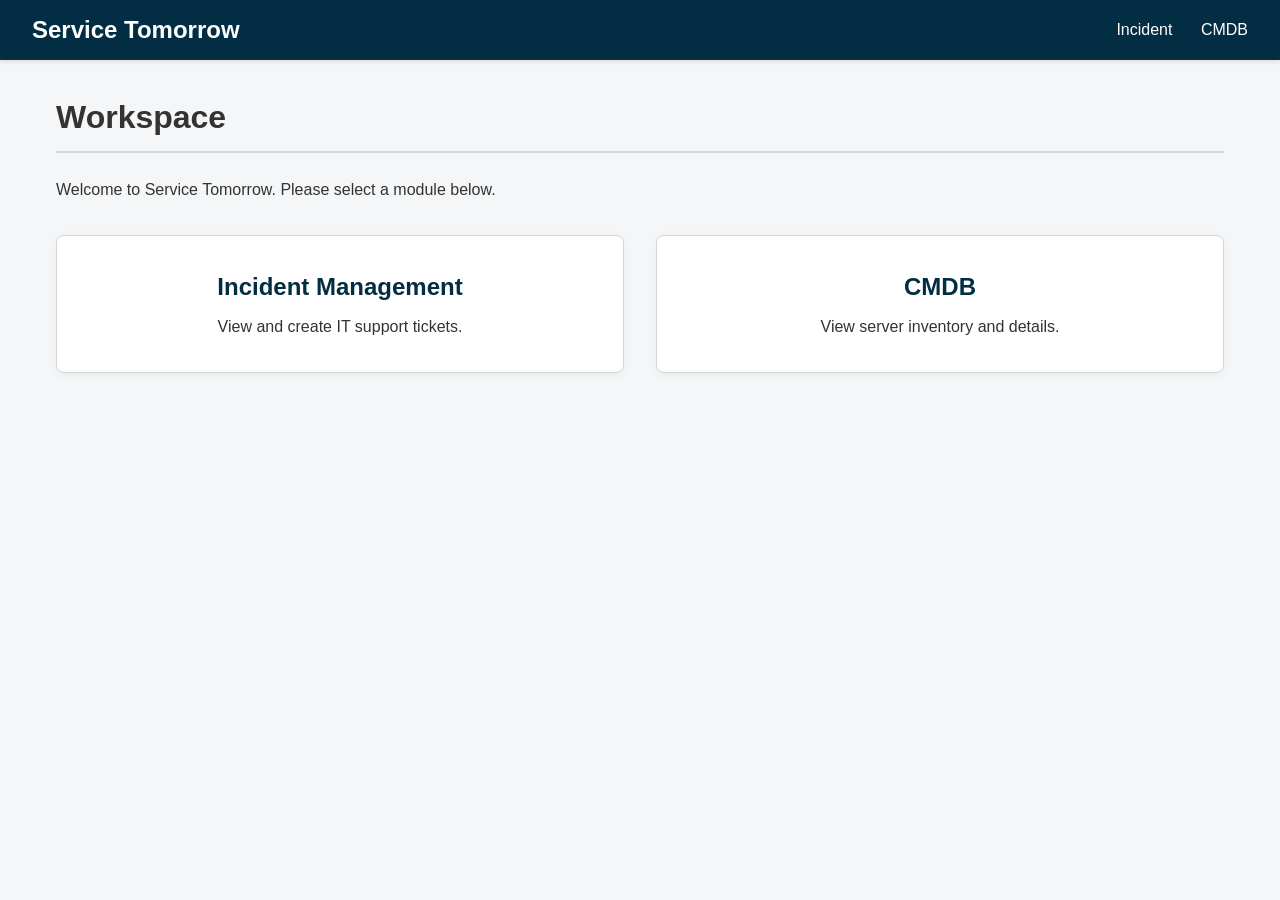
<file: src/views/index.html>
<!DOCTYPE html>
<html lang="en">
<head>
    <meta charset="UTF-8">
    <meta name="viewport" content="width=device-width, initial-scale=1.0">
    <title>Service Tomorrow - Home</title>
    <link rel="stylesheet" href="/public/style.css">
</head>
<body>
    <header>
        <a href="/" class="brand">Service Tomorrow</a>
        <nav>
            <a href="/incident">Incident</a>
            <a href="/cmdb">CMDB</a>
        </nav>
    </header>

    <main>
        <div class="page-header">
            <h1>Workspace</h1>
        </div>
        
        <p>Welcome to Service Tomorrow. Please select a module below.</p>

        <div class="dashboard-cards">
            <a href="/incident" class="card">
                <h2>Incident Management</h2>
                <p>View and create IT support tickets.</p>
            </a>
            <a href="/cmdb" class="card">
                <h2>CMDB</h2>
                <p>View server inventory and details.</p>
            </a>
        </div>
    </main>
</body>
</html>
</file>
<file: public/style.css>
/* style.css */
:root {
  --primary-color: #293e40;
  --secondary-color: #032d42;
  --accent-color: #81b5a1;
  --bg-color: #f4f6f8;
  --text-color: #333333;
  --border-color: #d1d6d8;
  --header-text: #ffffff;
  --btn-primary: #0076ce;
  --btn-primary-hover: #005a9e;
}

* {
  box-sizing: border-box;
  margin: 0;
  padding: 0;
  font-family: 'Segoe UI', Tahoma, Geneva, Verdana, sans-serif;
}

body {
  background-color: var(--bg-color);
  color: var(--text-color);
  line-height: 1.6;
}

/* Header Navbar */
header {
  background-color: var(--secondary-color);
  color: var(--header-text);
  padding: 0 2rem;
  height: 60px;
  display: flex;
  align-items: center;
  justify-content: space-between;
  box-shadow: 0 2px 4px rgba(0,0,0,0.1);
}

.brand {
  font-size: 1.5rem;
  font-weight: bold;
  text-decoration: none;
  color: var(--header-text);
}

nav a {
  color: var(--header-text);
  text-decoration: none;
  margin-left: 1.5rem;
  font-size: 1rem;
}

nav a:hover {
  color: var(--accent-color);
}

/* Main Container */
main {
  max-width: 1200px;
  margin: 2rem auto;
  padding: 0 1rem;
}

.page-header {
  display: flex;
  justify-content: space-between;
  align-items: center;
  margin-bottom: 1.5rem;
  border-bottom: 2px solid var(--border-color);
  padding-bottom: 0.5rem;
}

/* Cards (for Home Dashboard) */
.dashboard-cards {
  display: flex;
  gap: 2rem;
  margin-top: 2rem;
}

.card {
  background: #fff;
  padding: 2rem;
  border-radius: 8px;
  box-shadow: 0 2px 8px rgba(0,0,0,0.05);
  flex: 1;
  text-align: center;
  text-decoration: none;
  color: var(--text-color);
  border: 1px solid var(--border-color);
  transition: transform 0.2s, box-shadow 0.2s;
}

.card:hover {
  transform: translateY(-5px);
  box-shadow: 0 4px 12px rgba(0,0,0,0.1);
  border-color: var(--accent-color);
}

.card h2 {
  margin-bottom: 0.5rem;
  color: var(--secondary-color);
}

/* Buttons */
.btn {
  background-color: var(--btn-primary);
  color: #fff;
  border: none;
  padding: 0.5rem 1rem;
  font-size: 1rem;
  border-radius: 4px;
  cursor: pointer;
  transition: background-color 0.2s;
}

.btn:hover {
  background-color: var(--btn-primary-hover);
}

/* Tables */
.table-container {
  background: #fff;
  border-radius: 8px;
  border: 1px solid var(--border-color);
  overflow: hidden;
}

table {
  width: 100%;
  border-collapse: collapse;
}

th, td {
  padding: 1rem;
  text-align: left;
  border-bottom: 1px solid var(--border-color);
}

th {
  background-color: #f9fafb;
  font-weight: 600;
}

tr:hover {
  background-color: #f1f5f9;
  cursor: pointer;
}

tr:last-child td {
  border-bottom: none;
}

/* Modals */
.modal-overlay {
  display: none;
  position: fixed;
  top: 0; left: 0; right: 0; bottom: 0;
  background: rgba(0,0,0,0.5);
  justify-content: center;
  align-items: center;
  z-index: 1000;
}

.modal-overlay.active {
  display: flex;
}

.modal-content {
  background: #fff;
  width: 500px;
  max-width: 90%;
  border-radius: 8px;
  box-shadow: 0 4px 12px rgba(0,0,0,0.2);
  overflow: hidden;
}

.modal-header {
  padding: 1rem 1.5rem;
  background-color: var(--secondary-color);
  color: #fff;
  display: flex;
  justify-content: space-between;
  align-items: center;
}

.modal-close {
  cursor: pointer;
  font-size: 1.5rem;
  background: none;
  border: none;
  color: #fff;
}

.modal-body {
  padding: 1.5rem;
}

/* Forms */
.form-group {
  margin-bottom: 1rem;
}

.form-group label {
  display: block;
  font-weight: 600;
  margin-bottom: 0.5rem;
}

.form-group input, .form-group textarea, .form-group select {
  width: 100%;
  padding: 0.5rem;
  border: 1px solid var(--border-color);
  border-radius: 4px;
}

.form-group textarea {
  resize: vertical;
}

.form-actions {
  display: flex;
  justify-content: flex-end;
  gap: 1rem;
  margin-top: 1.5rem;
}

.btn-secondary {
  background-color: #e2e8f0;
  color: #333;
}
.btn-secondary:hover {
  background-color: #cbd5e1;
}

/* Detail view in modal */
.detail-row {
  display: flex;
  margin-bottom: 0.5rem;
  border-bottom: 1px solid #eee;
  padding-bottom: 0.25rem;
}
.detail-row:last-child {
  border-bottom: none;
}
.detail-label {
  font-weight: 600;
  width: 150px;
  color: #555;
}
.detail-value {
  flex: 1;
}
</file>
